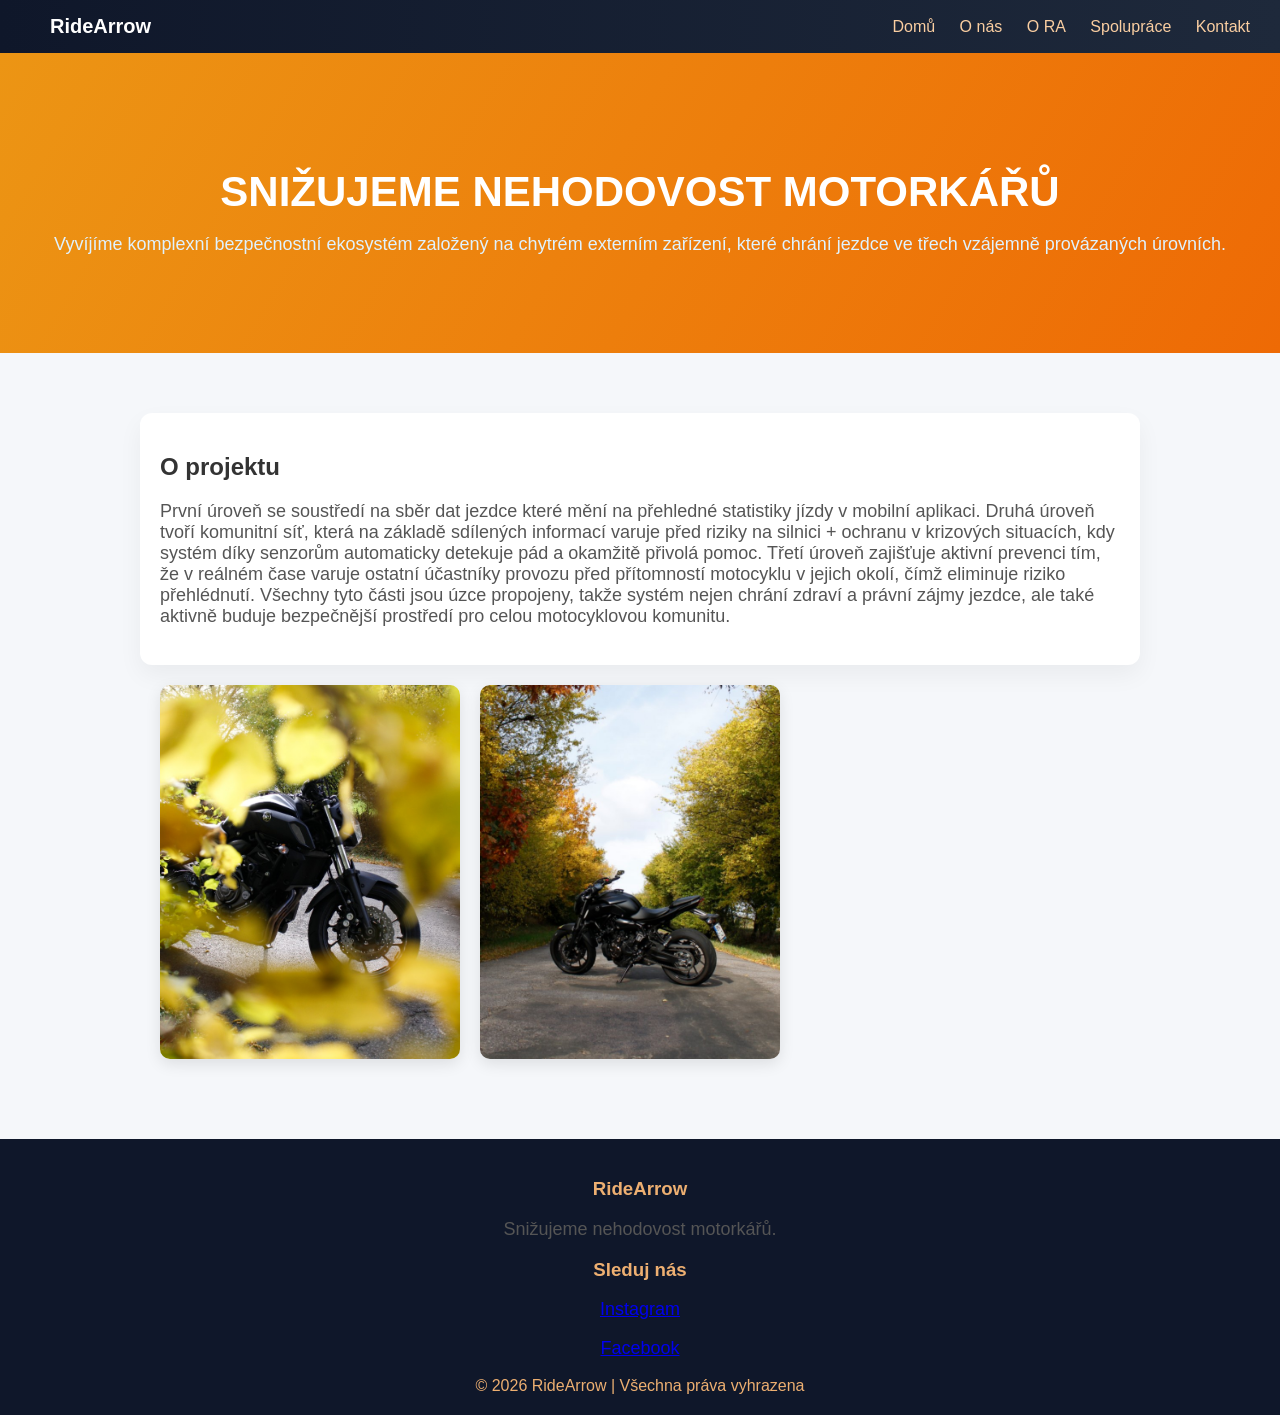
<file: index.html>
<!DOCTYPE html>
<html lang="cs">
<head>
<meta charset="UTF-8">
<title>Domů</title>
<link rel="stylesheet" href="style.css">
</head>
<body>
<nav>
<a href="index.html"><strong>RideArrow</strong></a>
<div>
<a href="index.html">Domů</a>
<a href="o_nas.html">O nás</a>
<a href="o_ridearrow.html">O RA</a>
<a href="spoluprace.html">Spolupráce</a>
<a href="kontakt.html">Kontakt</a>
</div>
</nav>

<section class="hero">
<h1>SNIŽUJEME NEHODOVOST MOTORKÁŘŮ</h1>
<p>Vyvíjíme komplexní bezpečnostní ekosystém založený na chytrém externím zařízení, které chrání jezdce ve třech vzájemně provázaných úrovních. 
</p>
</section>

<div class="container">
<div class="card">
<h2>O projektu</h2>
<p>První úroveň se soustředí na sběr dat jezdce které mění na přehledné statistiky jízdy v mobilní aplikaci. 

Druhá úroveň tvoří komunitní síť, která na základě sdílených informací varuje před riziky na silnici + ochranu v krizových situacích, kdy systém díky senzorům automaticky detekuje pád a okamžitě přivolá pomoc. 

Třetí úroveň zajišťuje aktivní prevenci tím, že v reálném čase varuje ostatní účastníky provozu před přítomností motocyklu v jejich okolí, čímž eliminuje riziko přehlédnutí. 

Všechny tyto části jsou úzce propojeny, takže systém nejen chrání zdraví a právní zájmy jezdce, ale také aktivně buduje bezpečnější prostředí pro celou motocyklovou komunitu.</p>
</div>
    <div class="images">
<img src="index.jpg" alt="">
<img src="index1.jpg" alt="">
</div>
</div>
</div>

<footer>
    <div class="footer-container">
        
        <div class="footer-section">
            <h3>RideArrow</h3>
            <p>Snižujeme nehodovost motorkářů.</p>
        </div>

        <div class="footer-section">
            <h3>Sleduj nás</h3>
            <p><a href="https://www.instagram.com/ridearrow?utm_source=ig_web_button_share_sheet&igsh=ZDNlZDc0MzIxNw==">Instagram</a></p>
            <p><a href="https://www.facebook.com/61574367451487/videos/za%C5%99%C3%ADzen%C3%AD-ra-v-akci-%EF%B8%8F/1183880280383895/">Facebook</a></p>
        </div>

    </div>

    <div class="footer-bottom">
        &copy; 2026 RideArrow | Všechna práva vyhrazena
    </div>
</footer>
</body>
</html>
</file>
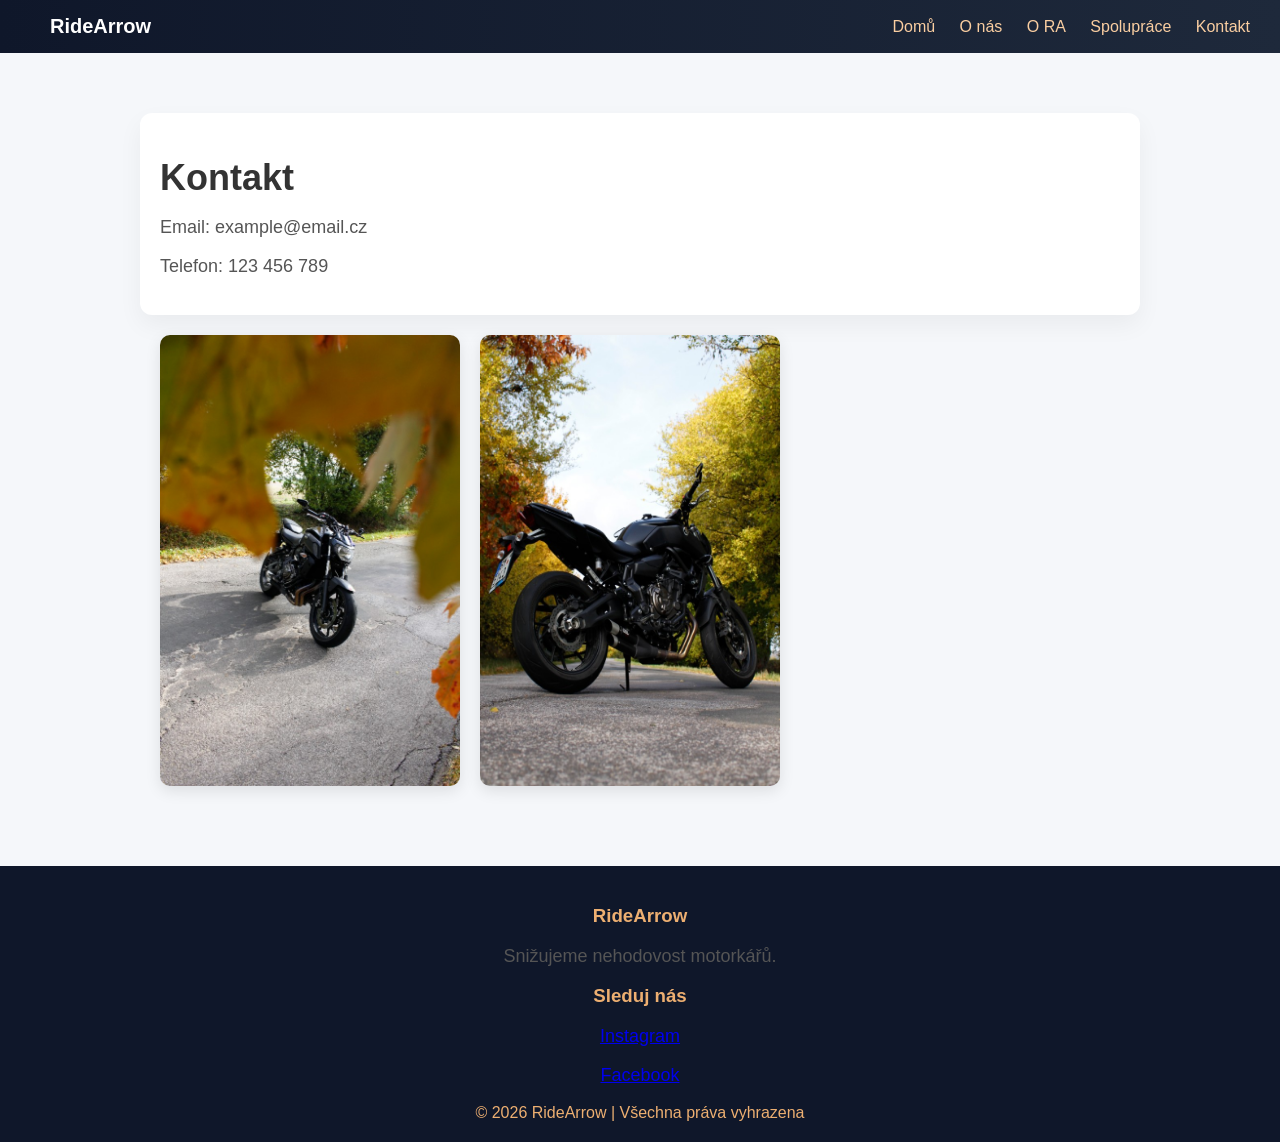
<file: kontakt.html>
<!DOCTYPE html>
<html lang="cs">
<head>
<meta charset="UTF-8">
<title>Kontakt</title>
<link rel="stylesheet" href="style.css">
</head>
<body>
<nav>
<a href="index.html"><strong>RideArrow</strong></a>
<div>
<a href="index.html">Domů</a>
<a href="o_nas.html">O nás</a>
<a href="o_ridearrow.html">O RA</a>
<a href="spoluprace.html">Spolupráce</a>
<a href="kontakt.html">Kontakt</a>
</div>
</nav>

<div class="container">
<div class="card">
<h1>Kontakt</h1>
<p>Email: example@email.cz</p>
<p>Telefon: 123 456 789</p>
</div>
<div class="images">
<img src="kontakt.jpg" alt="">
<img src="kontakt1.jpg" alt="">
</div>
</div>

<footer>
    <div class="footer-container">
        
        <div class="footer-section">
            <h3>RideArrow</h3>
            <p>Snižujeme nehodovost motorkářů.</p>
        </div>

        <div class="footer-section">
            <h3>Sleduj nás</h3>
            <p><a href="https://www.instagram.com/ridearrow?utm_source=ig_web_button_share_sheet&igsh=ZDNlZDc0MzIxNw==">Instagram</a></p>
            <p><a href="https://www.facebook.com/61574367451487/videos/za%C5%99%C3%ADzen%C3%AD-ra-v-akci-%EF%B8%8F/1183880280383895/">Facebook</a></p>
        </div>

    </div>

    <div class="footer-bottom">
        &copy; 2026 RideArrow | Všechna práva vyhrazena
    </div>
</footer></body>
</html>
</file>
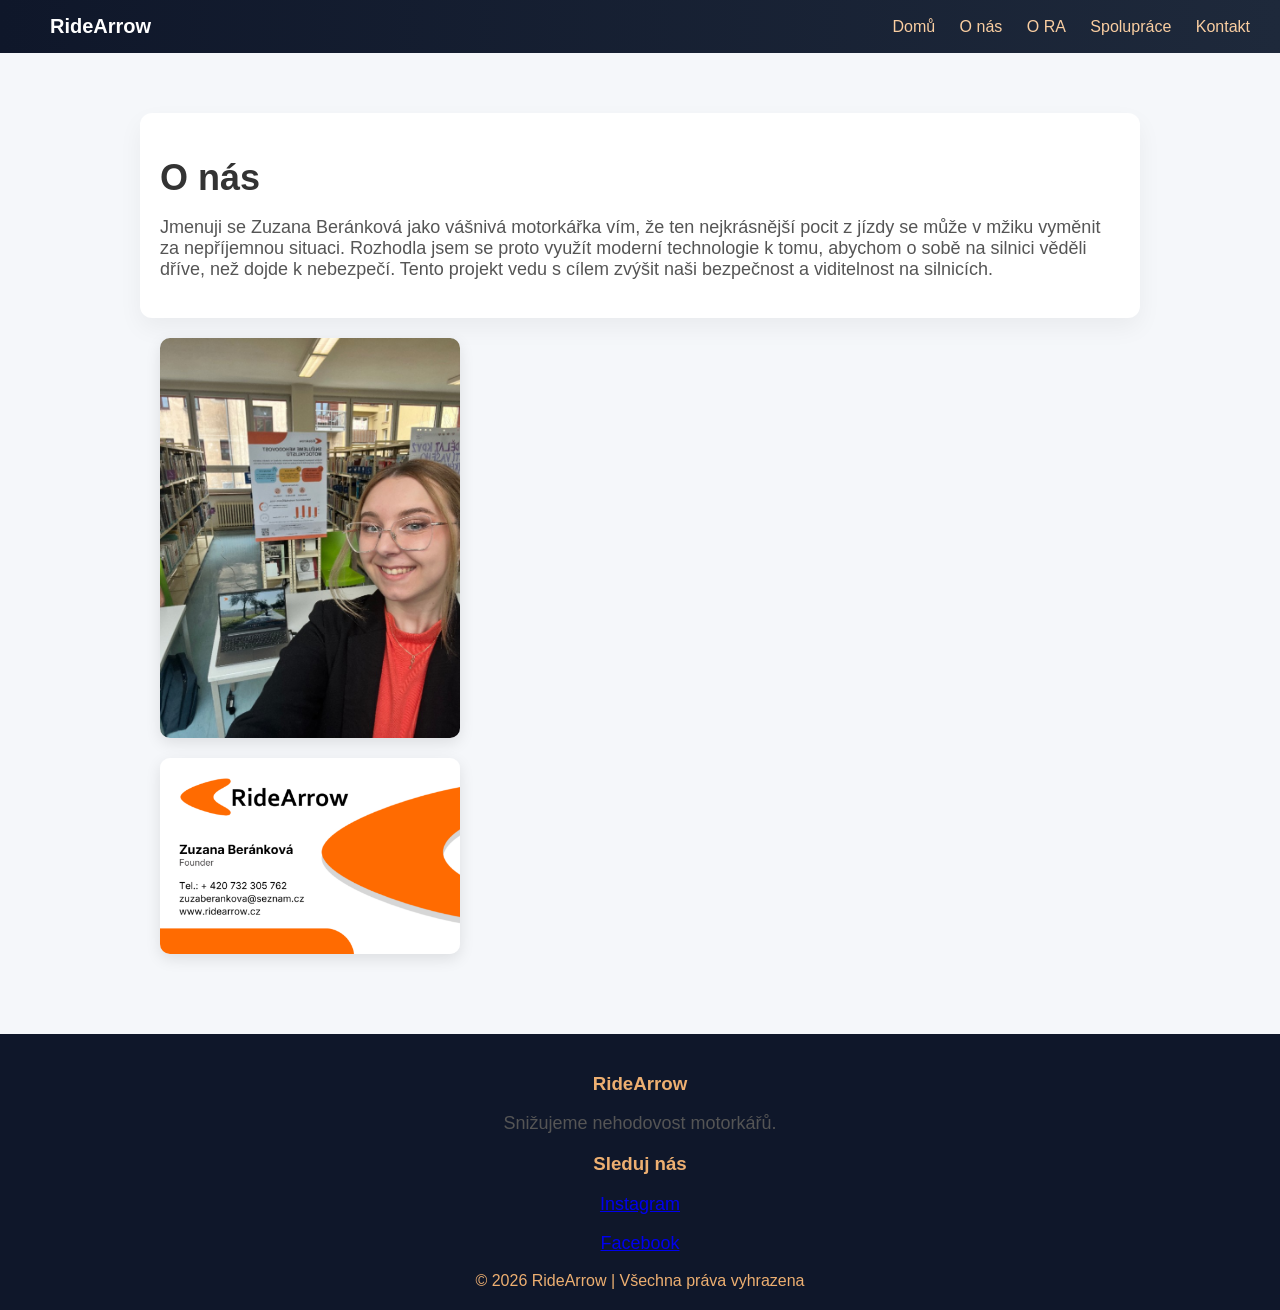
<file: o_nas.html>
<!DOCTYPE html>
<html lang="cs">
<head>
<meta charset="UTF-8">
<title>O RA</title>
<link rel="stylesheet" href="style.css">
</head>
<body>
<nav>
<a href="index.html"><strong>RideArrow</strong></a>
<div>
<a href="index.html">Domů</a>
<a href="o_nas.html">O nás</a>
<a href="o_ridearrow.html">O RA</a>
<a href="spoluprace.html">Spolupráce</a>
<a href="kontakt.html">Kontakt</a>
</div>
</nav>

<div class="container">
<div class="card">
<h1>O nás</h1>
<p>Jmenuji se Zuzana Beránková jako vášnivá motorkářka vím, že ten nejkrásnější pocit z jízdy se může v mžiku vyměnit za nepříjemnou situaci.

Rozhodla jsem se proto využít moderní technologie k tomu, abychom o sobě na silnici věděli dříve, než dojde k nebezpečí.

Tento projekt vedu s cílem zvýšit naši bezpečnost a viditelnost na silnicích.</p>
</div>
<div class="images">
<img src="onas.jpg">
</div>
<div class="images img">
<img src="onas1.jpg">
</div>
</div>

<footer>
    <div class="footer-container">
        
        <div class="footer-section">
            <h3>RideArrow</h3>
            <p>Snižujeme nehodovost motorkářů.</p>
        </div>

        <div class="footer-section">
            <h3>Sleduj nás</h3>
            <p><a href="https://www.instagram.com/ridearrow?utm_source=ig_web_button_share_sheet&igsh=ZDNlZDc0MzIxNw==">Instagram</a></p>
            <p><a href="https://www.facebook.com/61574367451487/videos/za%C5%99%C3%ADzen%C3%AD-ra-v-akci-%EF%B8%8F/1183880280383895/">Facebook</a></p>
        </div>

    </div>

    <div class="footer-bottom">
        &copy; 2026 RideArrow | Všechna práva vyhrazena
    </div>
</footer></body>
</html>
</file>
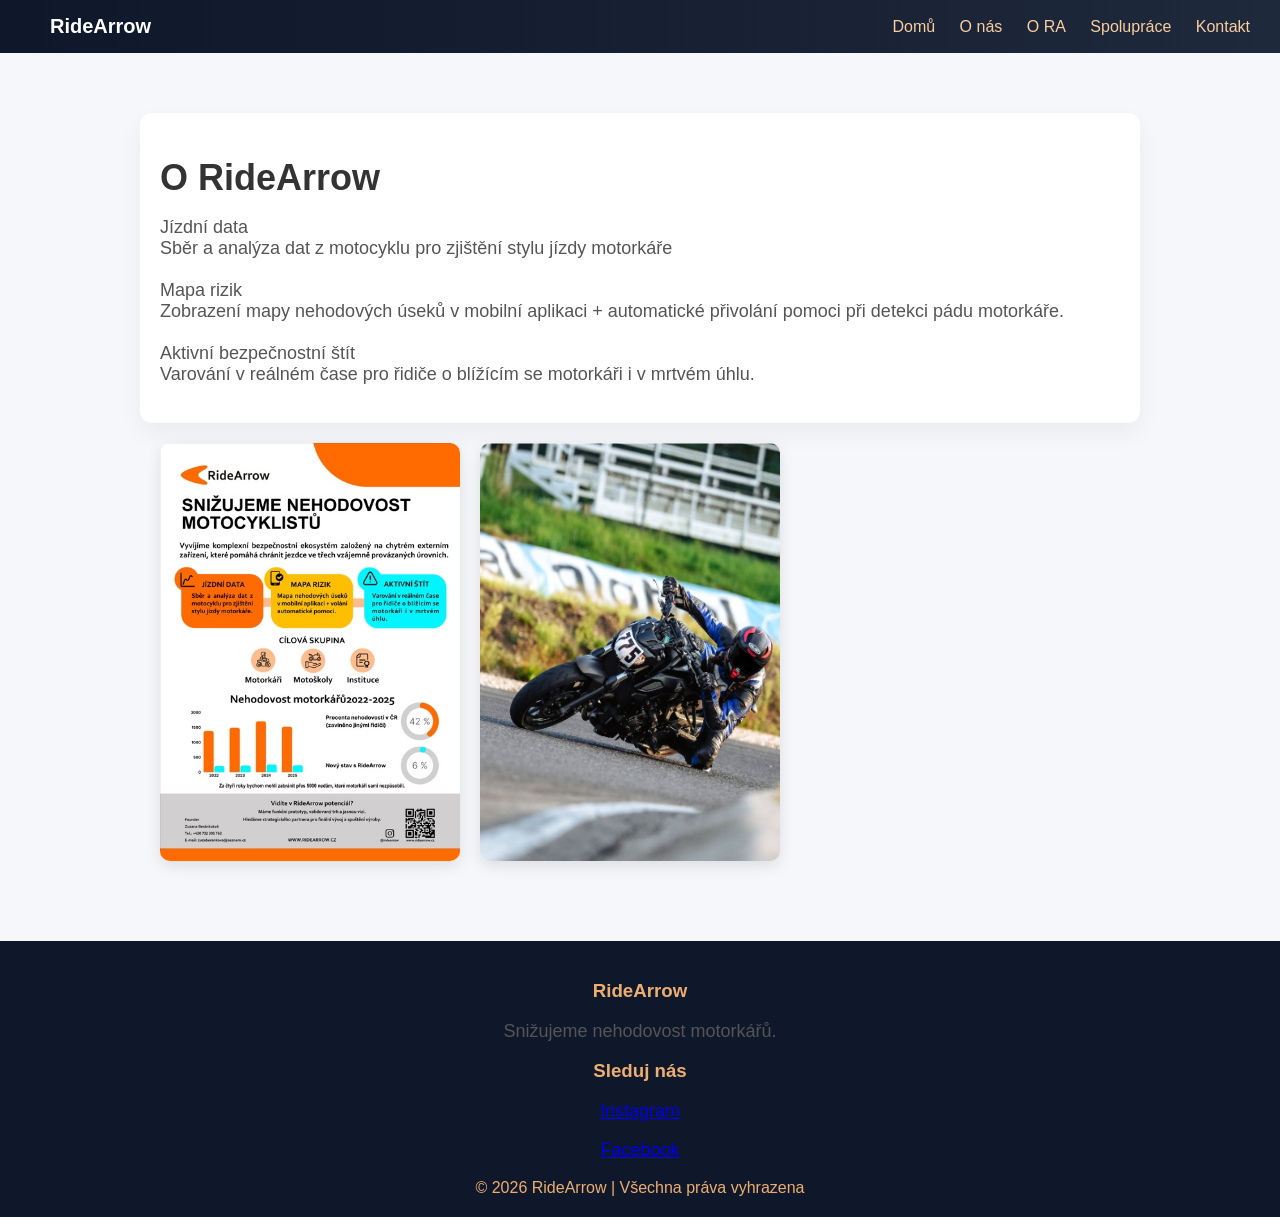
<file: o_ridearrow.html>
<!DOCTYPE html>
<html lang="cs">
<head>
<meta charset="UTF-8">
<title>O RA</title>
<link rel="stylesheet" href="style.css">
</head>
<body>
<nav>
<a href="index.html"><strong>RideArrow</strong></a>
<div>
<a href="index.html">Domů</a>
<a href="o_nas.html">O nás</a>
<a href="o_ridearrow.html">O RA</a>
<a href="spoluprace.html">Spolupráce</a>
<a href="kontakt.html">Kontakt</a>
</div>
</nav>

<div class="container">
<div class="card">
<h1>O RideArrow</h1>
<p>Jízdní data<br>
Sběr a analýza dat z motocyklu pro zjištění stylu jízdy motorkáře<br>
<br>

Mapa rizik<br>
Zobrazení mapy nehodových úseků v mobilní aplikaci + automatické přivolání pomoci při detekci pádu motorkáře.<br>
<br>

Aktivní bezpečnostní štít<br>
Varování v reálném čase pro řidiče o blížícím se motorkáři i v mrtvém úhlu.</p>
</div>
<div class="images">
<img src="ora.jpg" alt="">
<img src="ora1.jpg" alt="">
</div>
</div>

<footer>
    <div class="footer-container">
        
        <div class="footer-section">
            <h3>RideArrow</h3>
            <p>Snižujeme nehodovost motorkářů.</p>
        </div>

        <div class="footer-section">
            <h3>Sleduj nás</h3>
            <p><a href="https://www.instagram.com/ridearrow?utm_source=ig_web_button_share_sheet&igsh=ZDNlZDc0MzIxNw==">Instagram</a></p>
            <p><a href="https://www.facebook.com/61574367451487/videos/za%C5%99%C3%ADzen%C3%AD-ra-v-akci-%EF%B8%8F/1183880280383895/">Facebook</a></p>
        </div>

    </div>

    <div class="footer-bottom">
        &copy; 2026 RideArrow | Všechna práva vyhrazena
    </div>
</footer></body>
</html>
</file>
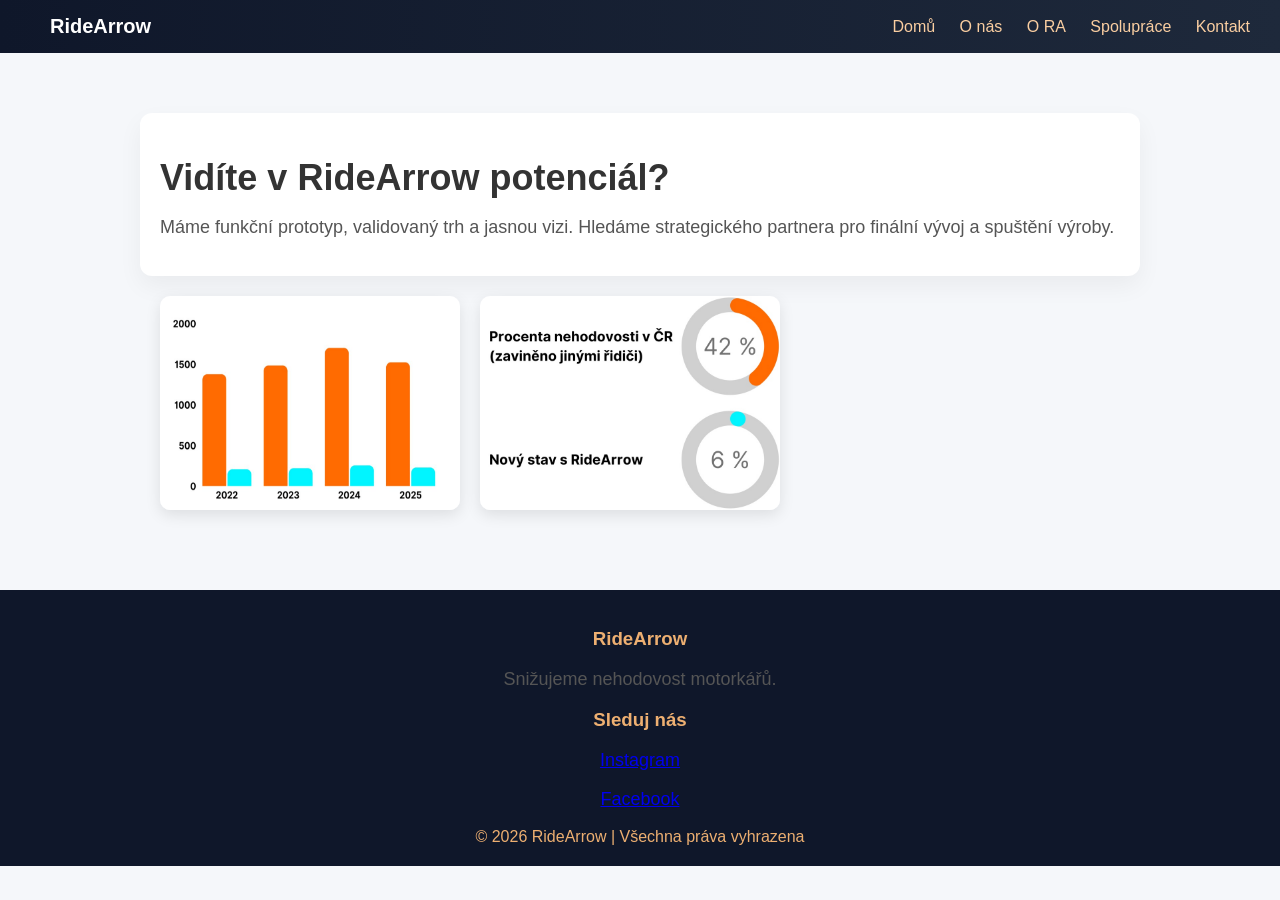
<file: spoluprace.html>
<!DOCTYPE html>
<html lang="cs">
<head>
<meta charset="UTF-8">
<title>Spolupráce</title>
<link rel="stylesheet" href="style.css">
</head>
<body>
<nav>
<a href="index.html"><strong>RideArrow</strong></a>
<div>
<a href="index.html">Domů</a>
<a href="o_nas.html">O nás</a>
<a href="o_ridearrow.html">O RA</a>
<a href="spoluprace.html">Spolupráce</a>
<a href="kontakt.html">Kontakt</a>
</div>
</nav>

<div class="container">
<div class="card">
<h1>Vidíte v RideArrow potenciál?</h1>
<p>Máme funkční prototyp, validovaný trh a jasnou vizi.
Hledáme strategického partnera pro finální vývoj a spuštění výroby.</p>
</div>
<div class="images">
<img src="spoluprace.jpg" alt="">
<img src="spoluprace1.jpg" alt="">
</div>
</div>

<footer>
    <div class="footer-container">
        
        <div class="footer-section">
            <h3>RideArrow</h3>
            <p>Snižujeme nehodovost motorkářů.</p>
        </div>

        <div class="footer-section">
            <h3>Sleduj nás</h3>
            <p><a href="https://www.instagram.com/ridearrow?utm_source=ig_web_button_share_sheet&igsh=ZDNlZDc0MzIxNw==">Instagram</a></p>
            <p><a href="https://www.facebook.com/61574367451487/videos/za%C5%99%C3%ADzen%C3%AD-ra-v-akci-%EF%B8%8F/1183880280383895/">Facebook</a></p>
        </div>

    </div>

    <div class="footer-bottom">
        &copy; 2026 RideArrow | Všechna práva vyhrazena
    </div>
</footer></body>
</html>
</file>
<file: style.css>
body {
    margin: 0;
    font-family: 'Segoe UI', Arial, sans-serif;
    background: #f5f7fa;
    color: #333;
}

nav {
    background: linear-gradient(90deg, #0f172a, #1e293b);
    padding: 15px 30px;
    display: flex;
    justify-content: space-between;
    align-items: center;
}

nav strong {
    color: white;
    font-size: 20px;
}

nav a {
    color: #facea1;
    margin-left: 20px;
    text-decoration: none;
    font-weight: 500;
    transition: 0.3s;
}

nav a:hover {
    color: #38ebf8;
}

.container {
    max-width: 1000px;
    margin: auto;
    padding: 40px 20px;
}

h1 {
    font-size: 36px;
    margin-bottom: 10px;
}

p {
    font-size: 18px;
    color: #555;
}

.hero {
    background: linear-gradient(120deg, #ec9514, #ee6a05);
    color: white;
    padding: 80px 20px;
    text-align: center;
}

.hero h1 {
    font-size: 42px;
}

.hero p {
    color: #e0f2fe;
}

.card {
    background: white;
    padding: 20px;
    border-radius: 12px;
    box-shadow: 0 10px 25px rgba(0,0,0,0.05);
    margin-top: 20px;
}

.images {
    display: flex;
    gap: 20px;
    margin-top: 20px;
    margin-left: 20px;
}

.images img {
    width: 100%;
    max-width: 300px;
    border-radius: 10px;
    box-shadow: 0 5px 15px rgba(0,0,0,0.1);
}

footer {
    background: #0f172a;
    color: #edaf71;
    text-align: center;
    padding: 20px;
    margin-top: 40px;
}
.footer-section a {
    display: inline-block;
    transition: 0.3s;
}

.footer-section a:hover {
    transform: translateX(5px);
    color: #f5902c;
}
</file>
